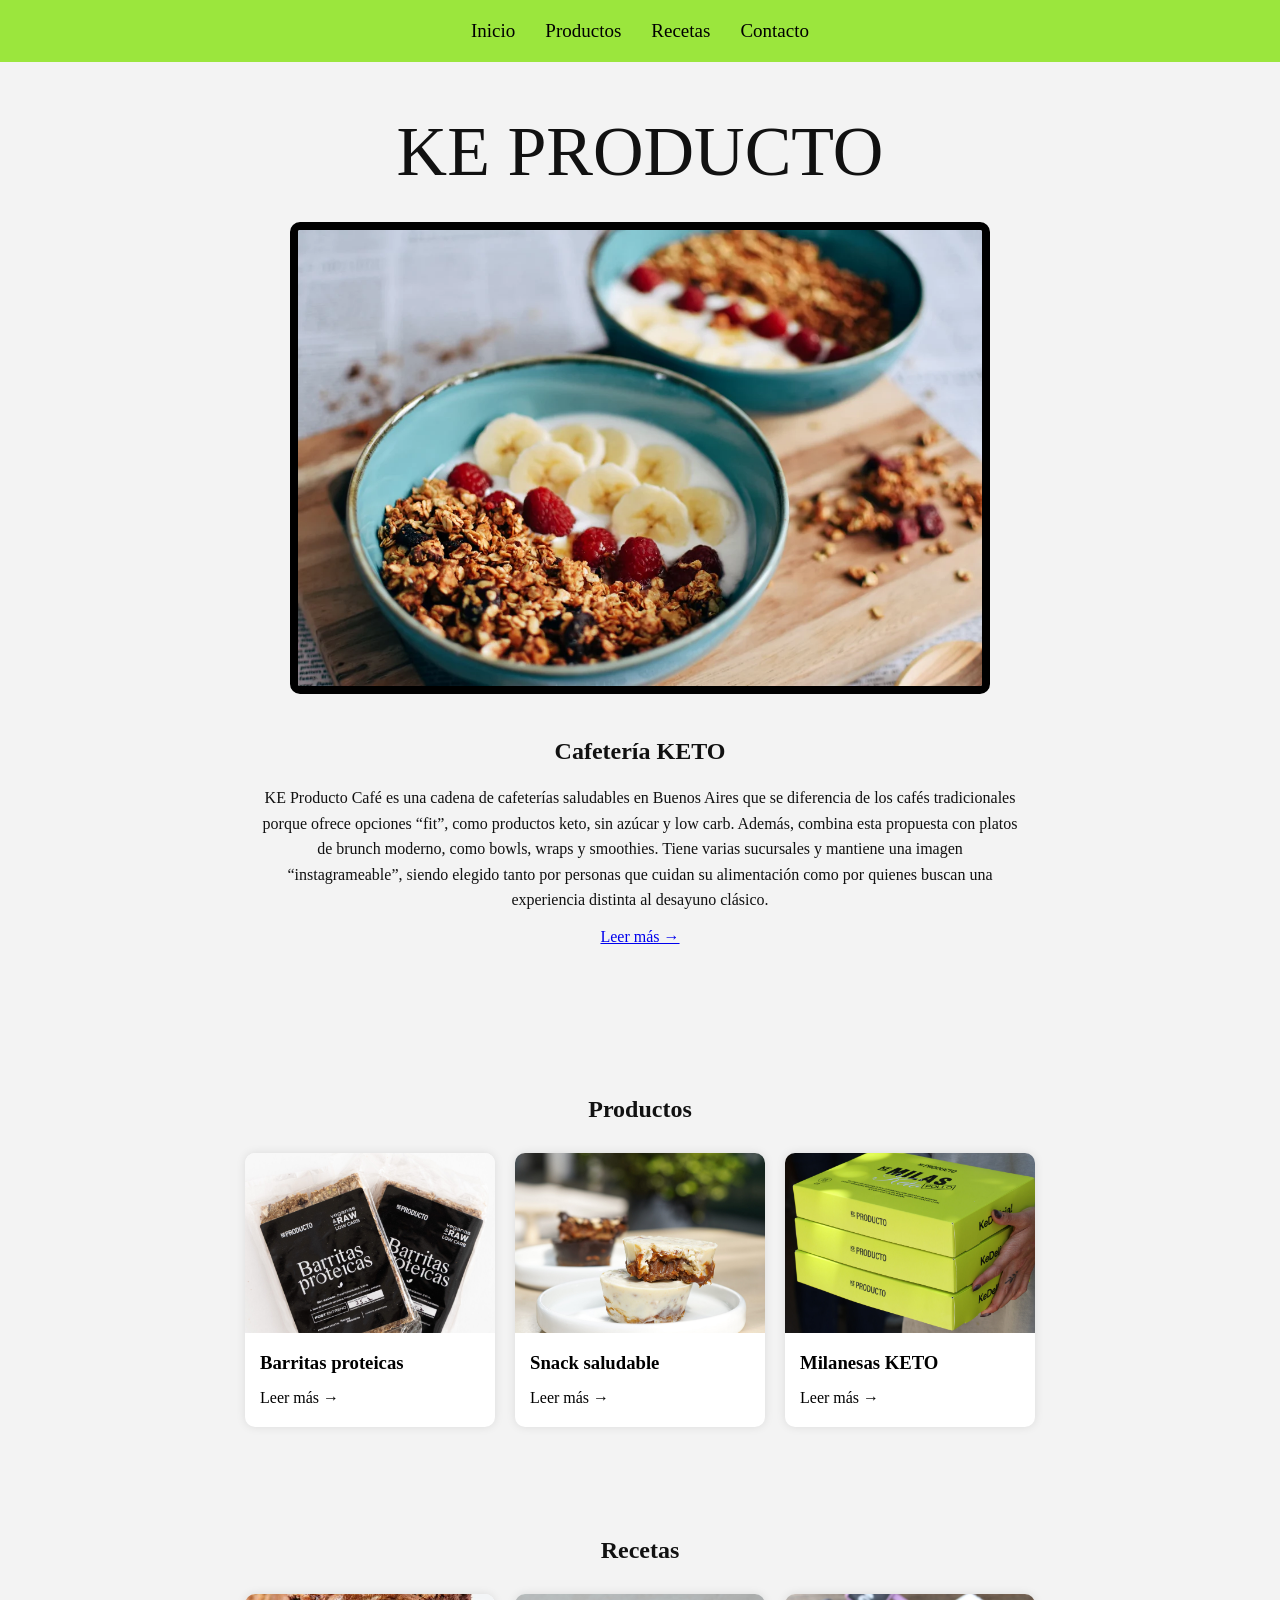
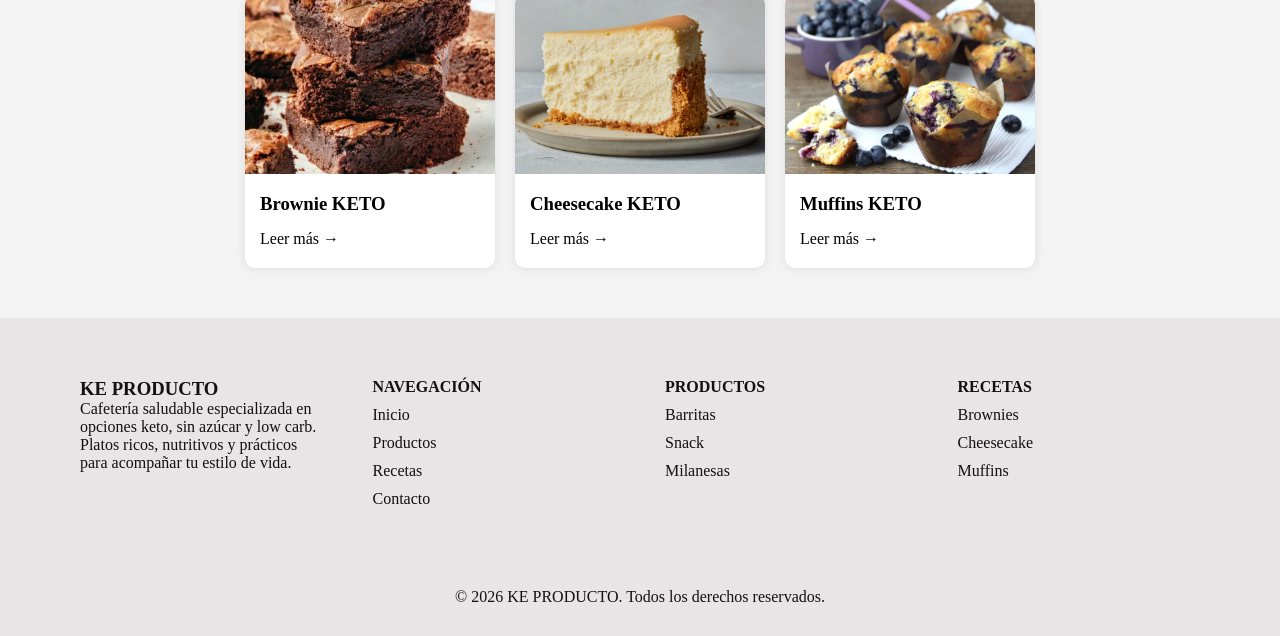
<file: index.html>
<!DOCTYPE html>
<html lang="es">
<head>
<meta charset="UTF-8">
<meta name="viewport" content="width=device-width, initial-scale=1.0">
<title>KE PRODUCTO</title>

<link rel="stylesheet" href="css/styles.css">
</head>
<body>

<header>
    <nav>
        <ul>
            <li><a href="#">Inicio</a></li>
            <li><a href="#productos">Productos</a></li>
            <li><a href="#recetas">Recetas</a></li>
<a href="contacto.html">Contacto</a>    </nav>
</header>

<section class="hero">

    <h1>KE PRODUCTO</h1>

    <div class="hero-img">
        <img src="img/keprod.webp" alt="">
    </div>

    <div class="historia">

        <h2>Cafetería KETO</h2>

        <p>
            KE Producto Café es una cadena de cafeterías saludables en Buenos Aires
            que se diferencia de los cafés tradicionales porque ofrece opciones
            “fit”, como productos keto, sin azúcar y low carb. Además, combina esta propuesta con platos de brunch moderno, como bowls, wraps y smoothies. Tiene varias sucursales y mantiene una imagen “instagrameable”, siendo elegido tanto por personas que cuidan su alimentación como por quienes buscan una experiencia distinta al desayuno clásico. 
        </p>

<a href="productos/historia.html">Leer más →</a>
    </div>

</section>

<section id="productos">

<h2 class="titulo-seccion">Productos</h2>

<div class="cards">

<a href="productos/barritas.html" class="card">

<img src="img/barritas.jpg">

<h3>Barritas proteicas</h3>

<p>Leer más →</p>

</a>

<a href="productos/snack.html" class="card">

<img src="img/snack.jpeg">

<h3>Snack saludable</h3>

<p>Leer más →</p>

</a>

<a href="productos/milanesas.html" class="card">

<img src="img/milanesas.jpg">

<h3>Milanesas KETO</h3>

<p>Leer más →</p>

</a>

</div>

</section>

<section id="recetas">

<h2 class="titulo-seccion">Recetas</h2>

<div class="cards">

<a href="productos/brownie.html" class="card">

<img src="img/brownies.webp">

<h3>Brownie KETO</h3>

<p>Leer más →</p>

</a>

<a href="productos/cheesecake.html" class="card">

<img src="img/cheesecake.jpg">

<h3>Cheesecake KETO</h3>

<p>Leer más →</p>

</a>

<a href="productos/muffins.html" class="card">

<img src="img/muffins.png">

<h3>Muffins KETO</h3>

<p>Leer más →</p>

</a>

</div>

</section>

<footer id="contacto">

<div class="footer-grid">

<div>

<h3>KE PRODUCTO</h3>

<p>
Cafetería saludable especializada en opciones keto,
sin azúcar y low carb. Platos ricos, nutritivos y prácticos para acompañar tu estilo de vida. 
</p>

</div>

<div>

<h4>NAVEGACIÓN</h4>

<ul>
<li>Inicio</li>
<li>Productos</li>
<li>Recetas</li>
<li>Contacto</li>
</ul>

</div>

<div>

<h4>PRODUCTOS</h4>

<ul>
<li>Barritas</li>
<li>Snack</li>
<li>Milanesas</li>
</ul>

</div>

<div>

<h4>RECETAS</h4>

<ul>
<li>Brownies</li>
<li>Cheesecake</li>
<li>Muffins</li>
</ul>

</div>

</div>

<p class="copyright">
© 2026 KE PRODUCTO. Todos los derechos reservados.
</p>

</footer>

</body>
</html>
</file>
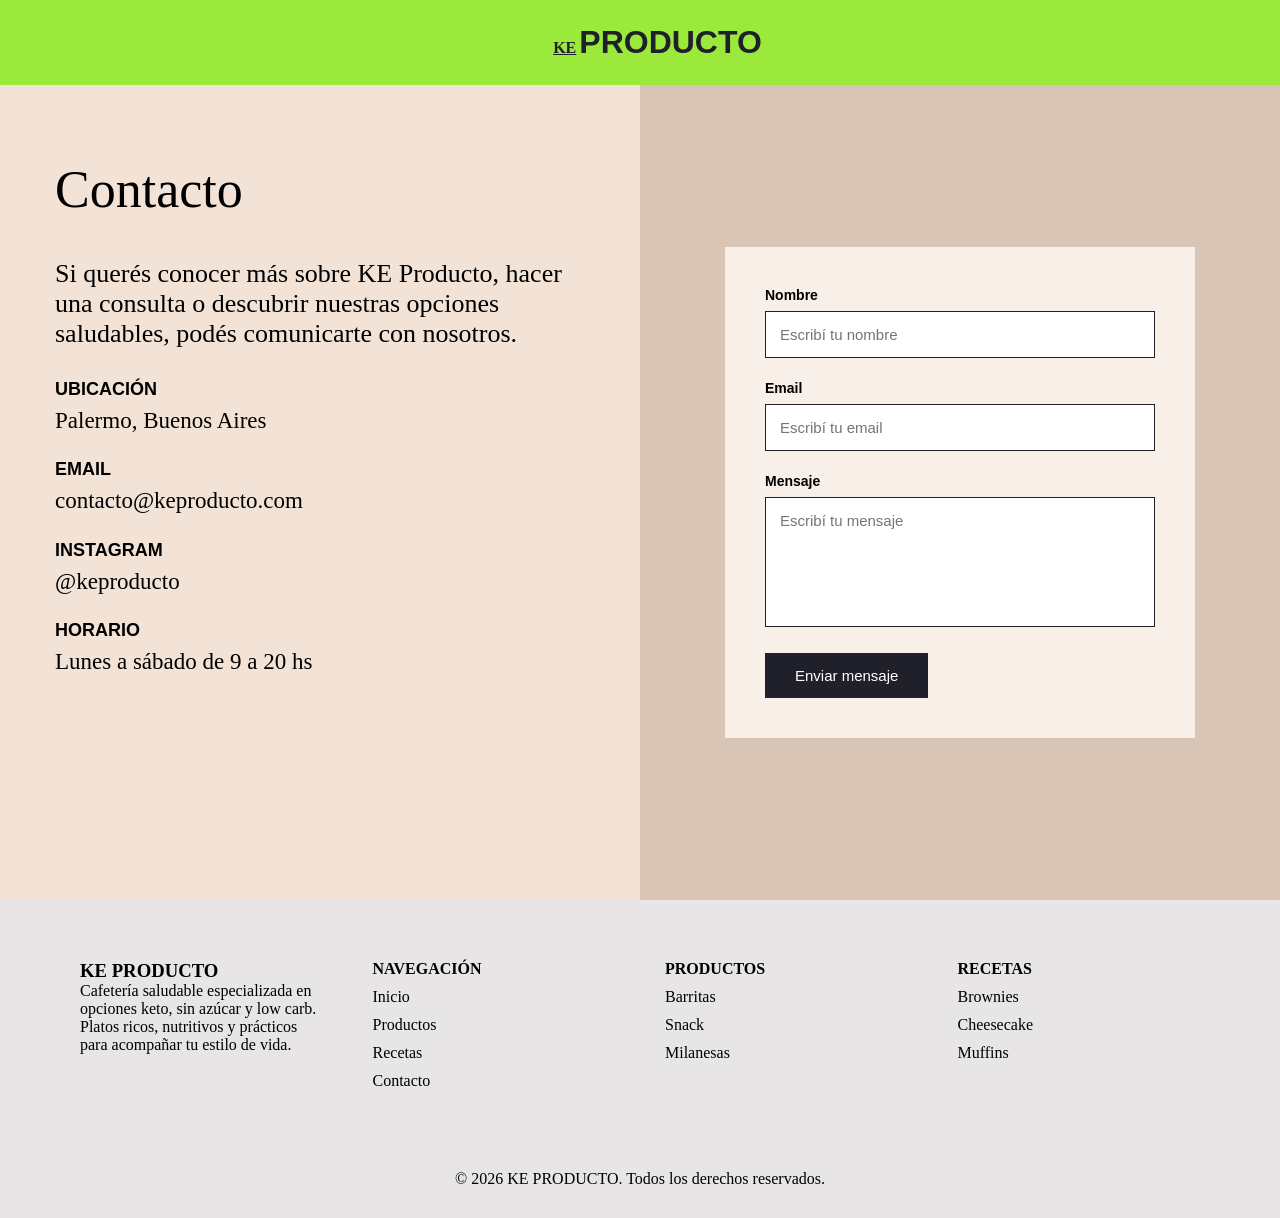
<file: contacto.html>
<!DOCTYPE html>
<html lang="es">
<head><link rel="stylesheet" href="css/styles.css">
  <meta charset="UTF-8">
  <meta name="viewport" content="width=device-width, initial-scale=1.0">
  <title>Contacto - KE Producto</title>

  
  <style>
    * {
      margin: 0;
      padding: 0;
      box-sizing: border-box;
    }

    body {
      font-family: Georgia, serif;
      background-color: #f2e3d6;
      color: black;
    }

    header {
      height: 85px;
      background-color: #9bea3b;
      display: flex;
      align-items: center;
      padding-left: 55px;
    }

    .logo {
      font-family: Arial, sans-serif;
      font-weight: bold;
      font-size: 32px;
      color: #20202a;
      text-decoration: none;
    }

    .logo span {
      font-size: 16px;
      text-decoration: underline;
      margin-right: 3px;
    }

    .contacto {
      display: flex;
      min-height: calc(100vh - 85px);
    }

    .texto {
      width: 50%;
      padding: 75px 55px;
      background-color: #f2e3d6;
    }

    .texto h1 {
      font-size: 52px;
      font-weight: normal;
      margin-bottom: 40px;
    }

    .texto p {
      font-size: 26px;
      line-height: 1.15;
      margin-bottom: 30px;
    }

    .datos h3 {
      font-family: Arial, sans-serif;
      font-size: 18px;
      text-transform: uppercase;
      margin-top: 25px;
      margin-bottom: 8px;
    }

    .datos p {
      font-size: 23px;
      margin-bottom: 10px;
    }

    .formulario {
      width: 50%;
      background-color: #d8c5b5;
      display: flex;
      align-items: center;
      justify-content: center;
      padding: 75px 55px;
    }

    form {
      width: 100%;
      max-width: 470px;
      background-color: #f7efe8;
      padding: 40px;
    }

    label {
      font-family: Arial, sans-serif;
      font-size: 14px;
      font-weight: bold;
      display: block;
      margin-bottom: 8px;
    }

    input,
    textarea {
      width: 100%;
      padding: 14px;
      margin-bottom: 22px;
      border: 1px solid #20202a;
      background-color: white;
      font-family: Arial, sans-serif;
      font-size: 15px;
    }

    textarea {
      height: 130px;
      resize: none;
    }

    button {
      background-color: #20202a;
      color: white;
      border: none;
      padding: 14px 30px;
      font-family: Arial, sans-serif;
      font-size: 15px;
      cursor: pointer;
    }

    button:hover {
      background-color: #9bea3b;
      color: #20202a;
    }

    @media (max-width: 768px) {
      header {
        padding-left: 25px;
      }

      .contacto {
        flex-direction: column;
      }

      .texto,
      .formulario {
        width: 100%;
        padding: 45px 25px;
      }

      .texto h1 {
        font-size: 42px;
      }

      .texto p {
        font-size: 22px;
      }
    }
  </style>
</head>

<body>

  <header>
    <a href="index.html" class="logo">
      <span>KE</span>PRODUCTO
    </a>
  </header>

  <main class="contacto">

    <section class="texto">
      <h1>Contacto</h1>

      <p>
        Si querés conocer más sobre KE Producto, hacer una consulta o descubrir
        nuestras opciones saludables, podés comunicarte con nosotros.
      </p>

      <div class="datos">
        <h3>Ubicación</h3>
        <p>Palermo, Buenos Aires</p>

        <h3>Email</h3>
        <p>contacto@keproducto.com</p>

        <h3>Instagram</h3>
        <p>@keproducto</p>

        <h3>Horario</h3>
        <p>Lunes a sábado de 9 a 20 hs</p>
      </div>
    </section>

    <section class="formulario">
      <form>
        <label for="nombre">Nombre</label>
        <input type="text" id="nombre" placeholder="Escribí tu nombre">

        <label for="email">Email</label>
        <input type="email" id="email" placeholder="Escribí tu email">

        <label for="mensaje">Mensaje</label>
        <textarea id="mensaje" placeholder="Escribí tu mensaje"></textarea>

        <button type="submit">Enviar mensaje</button>
      </form>
    </section>

  </main>

 <footer id="contacto">

<div class="footer-grid">
<div>

<h3>KE PRODUCTO</h3>

<p>
Cafetería saludable especializada en opciones keto,
sin azúcar y low carb. Platos ricos, nutritivos y prácticos para acompañar tu estilo de vida. 
</p>

</div>

<div>

<h4>NAVEGACIÓN</h4>

<ul>
<li>Inicio</li>
<li>Productos</li>
<li>Recetas</li>
<li>Contacto</li>
</ul>

</div>

<div>

<h4>PRODUCTOS</h4>

<ul>
<li>Barritas</li>
<li>Snack</li>
<li>Milanesas</li>
</ul>

</div>

<div>

<h4>RECETAS</h4>

<ul>
<li>Brownies</li>
<li>Cheesecake</li>
<li>Muffins</li>
</ul>

</div>

</div>

<p class="copyright">
© 2026 KE PRODUCTO. Todos los derechos reservados.
</p>

</footer>

</body>
</html>
</file>
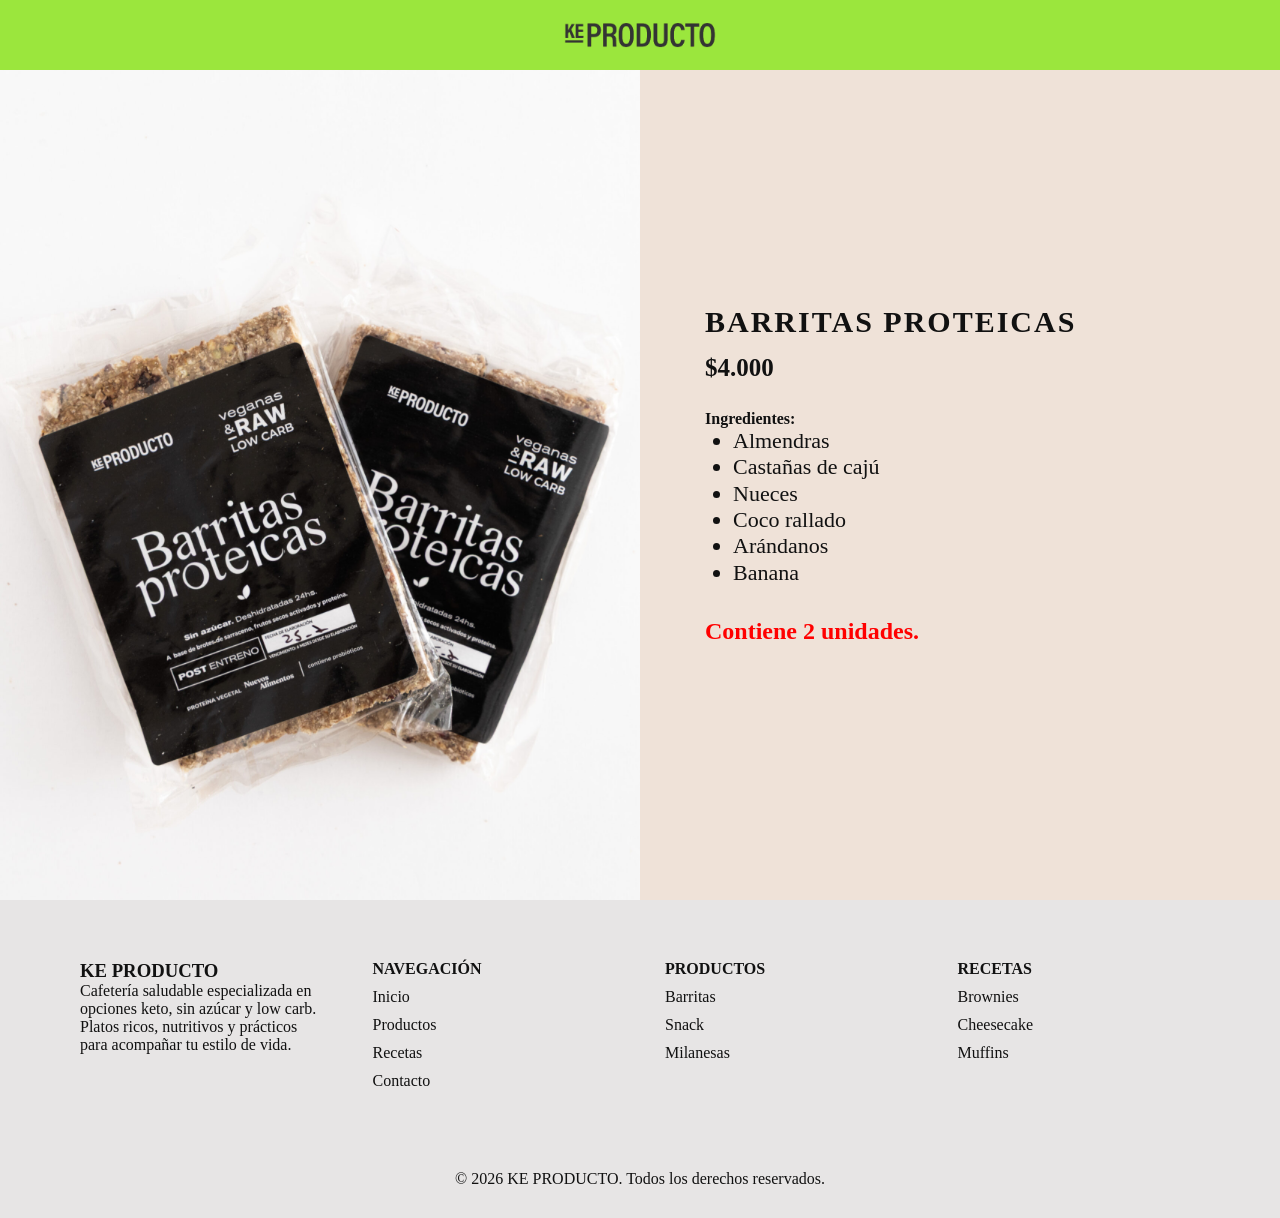
<file: productos/barritas.html>
<!DOCTYPE html>
<html lang="es">
<head>
<meta charset="UTF-8">
<title>Barritas Proteicas</title>

<link rel="stylesheet" href="../css/styles.css">
</head>
<body>

  <header>
    <a href="../index.html">
      <img src="../img/logo.png" alt="KE PRODUCTO" class="logo-producto">
    </a>
  </header>
  

<section class="detalle">

<div class="detalle-img">

<img src="../img/barritas.jpg">

</div>

<div class="detalle-info">

<h1>BARRITAS PROTEICAS</h1>

<h3>$4.000</h3>

<h4>Ingredientes:</h4>

<ul>
<li>Almendras</li>
<li>Castañas de cajú</li>
<li>Nueces</li>
<li>Coco rallado</li>
<li>Arándanos</li>
<li>Banana</li>
</ul>

<p class="rojo">
Contiene 2 unidades.
</p>

</div>

</section>

<footer id="contacto">

<div class="footer-grid">

<div>

<h3>KE PRODUCTO</h3>

<p>
Cafetería saludable especializada en opciones keto,
sin azúcar y low carb. Platos ricos, nutritivos y prácticos para acompañar tu estilo de vida. 
</p>

</div>

<div>

<h4>NAVEGACIÓN</h4>

<ul>
<li>Inicio</li>
<li>Productos</li>
<li>Recetas</li>
<li>Contacto</li>
</ul>

</div>

<div>

<h4>PRODUCTOS</h4>

<ul>
<li>Barritas</li>
<li>Snack</li>
<li>Milanesas</li>
</ul>

</div>

<div>

<h4>RECETAS</h4>

<ul>
<li>Brownies</li>
<li>Cheesecake</li>
<li>Muffins</li>
</ul>

</div>

</div>

<p class="copyright">
© 2026 KE PRODUCTO. Todos los derechos reservados.
</p>

</footer>

</body>
</html>
</file>
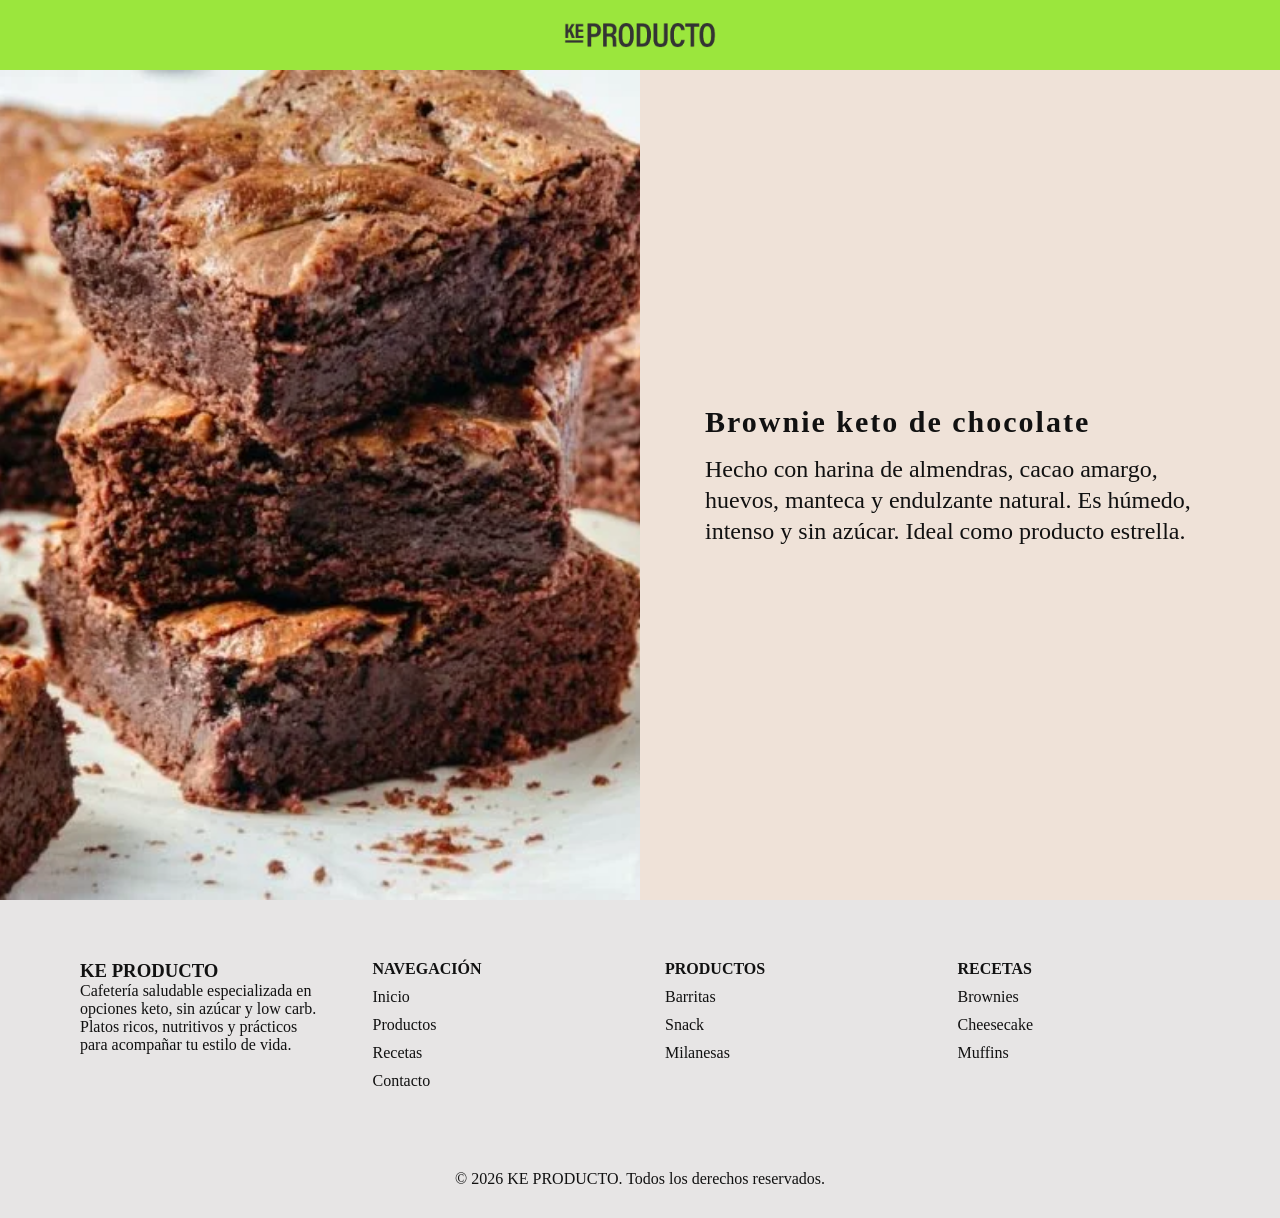
<file: productos/brownie.html>
<!DOCTYPE html>
<html lang="es">
<head>
  <meta charset="UTF-8">
  <meta name="viewport" content="width=device-width, initial-scale=1.0">
  <title>Brownie KETO</title>

  <link rel="stylesheet" href="../css/styles.css">
</head>

<body>

<header>
    <a href="../index.html">
      <img src="../img/logo.png" alt="KE PRODUCTO" class="logo-producto">
    </a>
  </header>

  <section class="detalle-producto">

    <div class="detalle-img">
      <img src="../img/brownies.webp" alt="Brownie KETO">
    </div>

    <div class="detalle-texto">
      <h1>Brownie keto de chocolate</h1>

      <p>
        Hecho con harina de almendras, cacao amargo, huevos, manteca y endulzante natural.
        Es húmedo, intenso y sin azúcar. Ideal como producto estrella.
      </p>
    </div>

  </section>
<footer id="contacto">

<div class="footer-grid">

<div>

<h3>KE PRODUCTO</h3>

<p>
Cafetería saludable especializada en opciones keto,
sin azúcar y low carb. Platos ricos, nutritivos y prácticos para acompañar tu estilo de vida. 
</p>

</div>

<div>

<h4>NAVEGACIÓN</h4>

<ul>
<li>Inicio</li>
<li>Productos</li>
<li>Recetas</li>
<li>Contacto</li>
</ul>

</div>

<div>

<h4>PRODUCTOS</h4>

<ul>
<li>Barritas</li>
<li>Snack</li>
<li>Milanesas</li>
</ul>

</div>

<div>

<h4>RECETAS</h4>

<ul>
<li>Brownies</li>
<li>Cheesecake</li>
<li>Muffins</li>
</ul>

</div>

</div>

<p class="copyright">
© 2026 KE PRODUCTO. Todos los derechos reservados.
</p>

</footer>
  
</body>
</html>
</file>
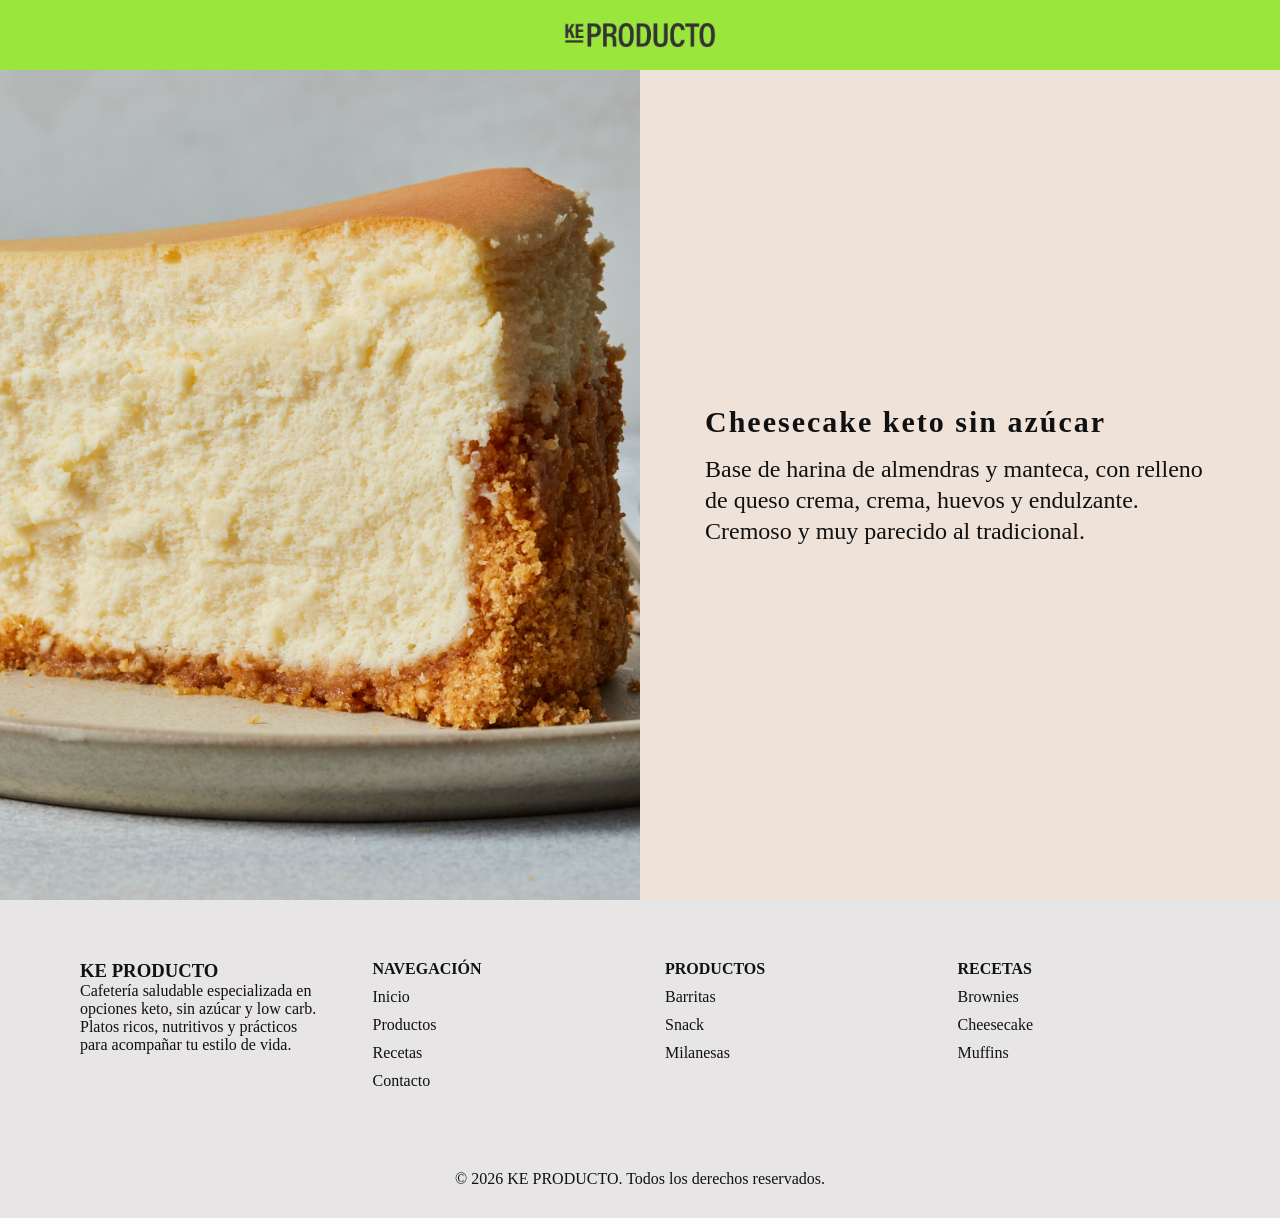
<file: productos/cheesecake.html>
<!DOCTYPE html>
<html lang="es">
<head>
  <meta charset="UTF-8">
  <meta name="viewport" content="width=device-width, initial-scale=1.0">
  <title>Cheesecake KETO</title>

  <link rel="stylesheet" href="../css/styles.css">
</head>

<body>
    
<header>
    <a href="../index.html">
      <img src="../img/logo.png" alt="KE PRODUCTO" class="logo-producto">
    </a>
  </header>

  <section class="detalle-producto cheesecake-producto">

    <div class="detalle-img">
      <img src="../img/cheesecake.jpg" alt="Cheesecake KETO">
    </div>

    <div class="detalle-texto cheesecake-texto">
      <h1>Cheesecake keto sin azúcar</h1>

      <p>
        Base de harina de almendras y manteca, con relleno de queso crema,
        crema, huevos y endulzante. Cremoso y muy parecido al tradicional.
      </p>
    </div>

  </section>

  <footer id="contacto">

<div class="footer-grid">

<div>

<h3>KE PRODUCTO</h3>

<p>
Cafetería saludable especializada en opciones keto,
sin azúcar y low carb. Platos ricos, nutritivos y prácticos para acompañar tu estilo de vida. 
</p>

</div>

<div>

<h4>NAVEGACIÓN</h4>

<ul>
<li>Inicio</li>
<li>Productos</li>
<li>Recetas</li>
<li>Contacto</li>
</ul>

</div>

<div>

<h4>PRODUCTOS</h4>

<ul>
<li>Barritas</li>
<li>Snack</li>
<li>Milanesas</li>
</ul>

</div>

<div>

<h4>RECETAS</h4>

<ul>
<li>Brownies</li>
<li>Cheesecake</li>
<li>Muffins</li>
</ul>

</div>

</div>

<p class="copyright">
© 2026 KE PRODUCTO. Todos los derechos reservados.
</p>

</footer>

</body>
</html>
</file>
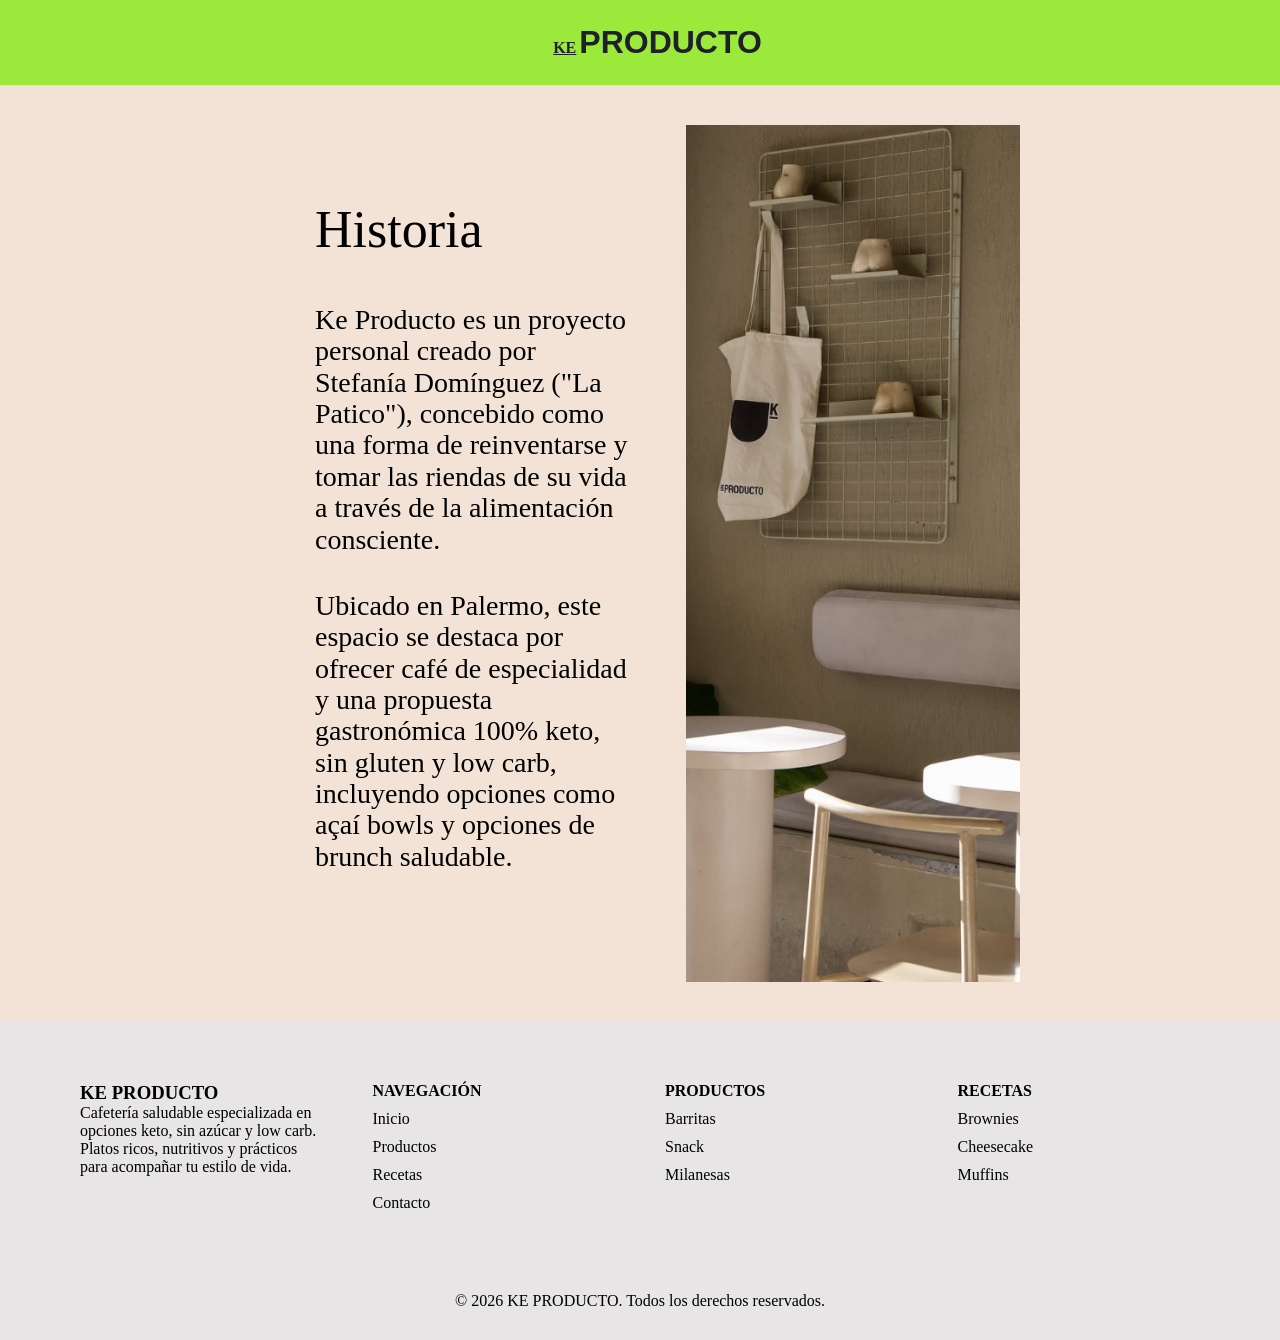
<file: productos/historia.html>
<!DOCTYPE html>
<html lang="es">
<head>
  <meta charset="UTF-8">
  <meta name="viewport" content="width=device-width, initial-scale=1.0">
  <title>Historia - KE Producto</title>

   <link rel="stylesheet" href="../css/styles.css">
</head>

  <style>
    * {
      margin: 0;
      padding: 0;
      box-sizing: border-box;
    }

    body {
      font-family: Georgia, serif;
      background-color: #f2e3d6;
      color: #000;
    }

    header {
      height: 85px;
      background-color: #9bea3b;
      display: flex;
      align-items: center;
      padding-left: 55px;
    }

    .logo {
      font-family: Arial, sans-serif;
      font-weight: bold;
      font-size: 32px;
      color: #20202a;
      text-decoration: none;
    }

    .logo span {
      font-size: 16px;
      text-decoration: underline;
      margin-right: 3px;
    }

    .historia {
      display: flex;
      min-height: calc(100vh - 85px);
    }

    .texto {
      width: 56%;
      padding: 75px 55px;
      background-color: #f2e3d6;
    }

    .texto h1 {
      font-size: 52px;
      margin-bottom: 45px;
      font-weight: normal;
    }

    .texto p {
      font-size: 28px;
      line-height: 1.12;
      margin-bottom: 35px;
    }

    .imagen {
      width: 44%;
    }

    .imagen img {
      width: 100%;
      height: 100%;
      object-fit: cover;
      display: block;
    }

    @media (max-width: 768px) {
      header {
        padding-left: 25px;
      }

      .historia {
        flex-direction: column;
      }

      .texto,
      .imagen {
        width: 100%;
      }

      .texto {
        padding: 45px 25px;
      }

      .texto h1 {
        font-size: 42px;
      }

      .texto p {
        font-size: 22px;
      }

      .imagen img {
        height: 400px;
      }
    }
  </style>
</head>

<body>

  <header>
    <a href="../index.html" class="logo">
      <span>KE</span>PRODUCTO
    </a>
  </header>

  <main class="historia">

    <section class="texto">
      <h1>Historia</h1>

      <p>
        Ke Producto es un proyecto personal creado por Stefanía Domínguez
        ("La Patico"), concebido como una forma de reinventarse y tomar las
        riendas de su vida a través de la alimentación consciente.
      </p>

      <p>
        Ubicado en Palermo, este espacio se destaca por ofrecer café de
        especialidad y una propuesta gastronómica 100% keto, sin gluten y
        low carb, incluyendo opciones como açaí bowls y opciones de brunch
        saludable.
      </p>
    </section>

    <section class="imagen">
      <img src="../img/historia.png" alt="Interior de KE Producto">
    </section>

  </main>

  <footer id="contacto">

<div class="footer-grid">

<div>

<h3>KE PRODUCTO</h3>

<p>
Cafetería saludable especializada en opciones keto,
sin azúcar y low carb. Platos ricos, nutritivos y prácticos para acompañar tu estilo de vida. 
</p>

</div>

<div>

<h4>NAVEGACIÓN</h4>

<ul>
<li>Inicio</li>
<li>Productos</li>
<li>Recetas</li>
<li>Contacto</li>
</ul>

</div>

<div>

<h4>PRODUCTOS</h4>

<ul>
<li>Barritas</li>
<li>Snack</li>
<li>Milanesas</li>
</ul>

</div>

<div>

<h4>RECETAS</h4>

<ul>
<li>Brownies</li>
<li>Cheesecake</li>
<li>Muffins</li>
</ul>

</div>

</div>

<p class="copyright">
© 2026 KE PRODUCTO. Todos los derechos reservados.
</p>

</footer>

</body>
</html>
</file>
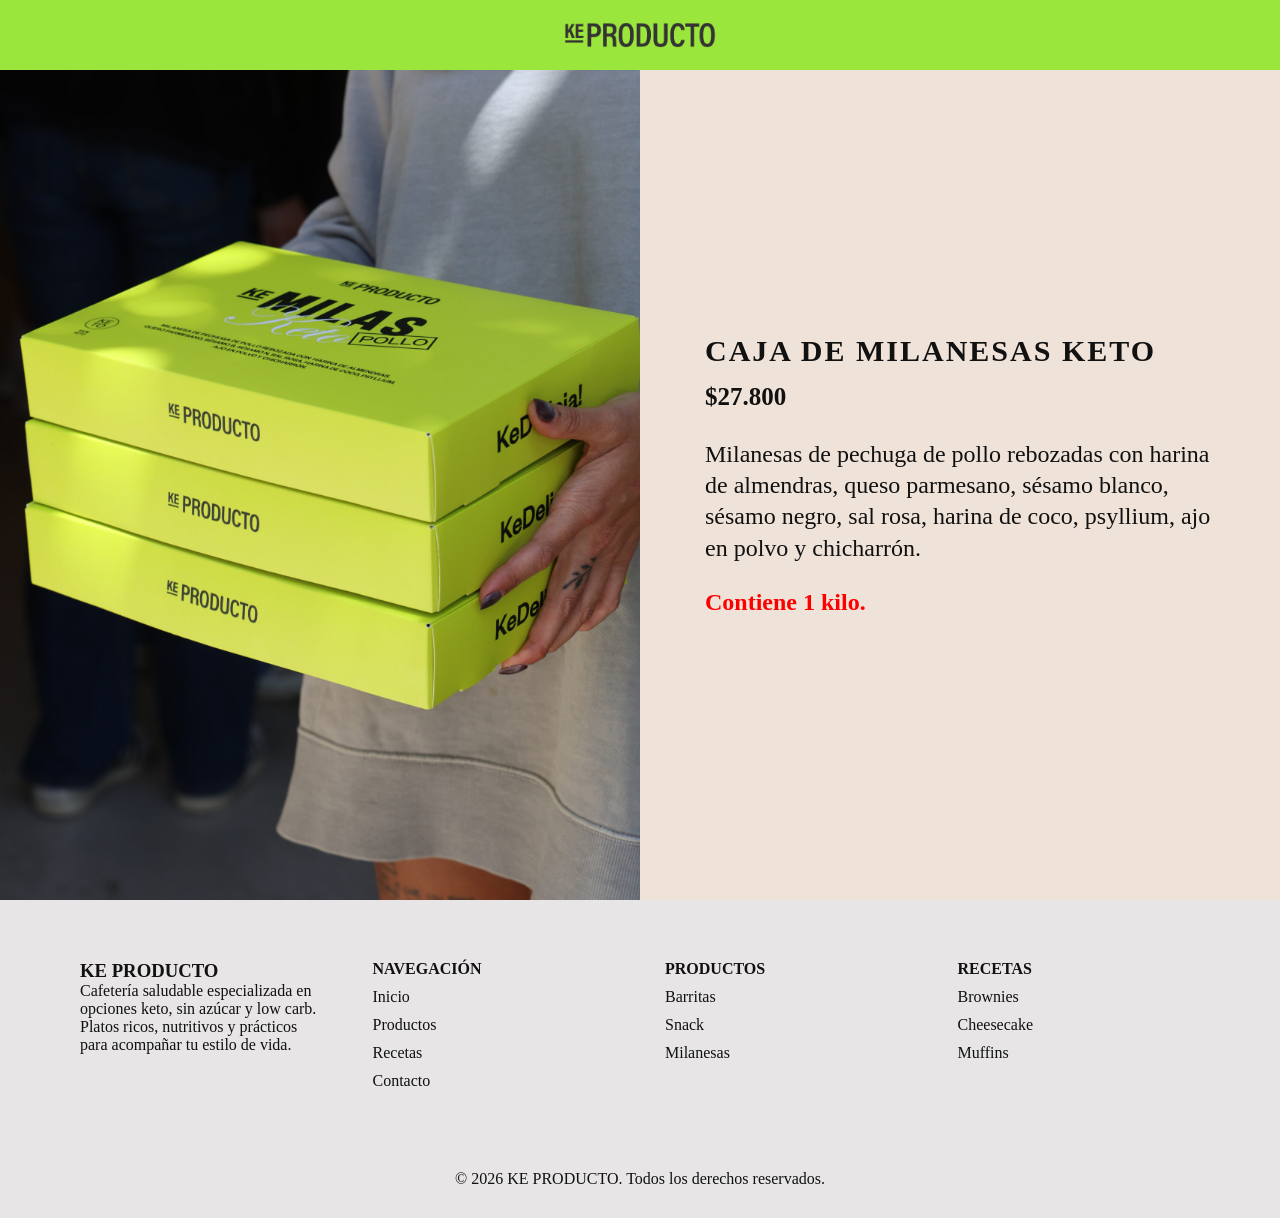
<file: productos/milanesas.html>
<!DOCTYPE html>
<html lang="es">
<head>
  <meta charset="UTF-8">
  <meta name="viewport" content="width=device-width, initial-scale=1.0">
  <title>Milanesas KETO</title>

  <link rel="stylesheet" href="../css/styles.css">
</head>

<body>

 <header>
    <a href="../index.html">
      <img src="../img/logo.png" alt="KE PRODUCTO" class="logo-producto">
    </a>
  </header>

  <section class="detalle-producto">

    <div class="detalle-img">
      <img src="../img/milanesas.jpg" alt="Milanesas KETO">
    </div>

    <div class="detalle-texto">
      <h1>CAJA DE MILANESAS KETO</h1>
      <h2>$27.800</h2>

      <p>
        Milanesas de pechuga de pollo rebozadas con harina de almendras,
        queso parmesano, sésamo blanco, sésamo negro, sal rosa,
        harina de coco, psyllium, ajo en polvo y chicharrón.
      </p>

      <p class="contiene">Contiene 1 kilo.</p>
    </div>

  </section>

  <footer id="contacto">

<div class="footer-grid">

<div>

<h3>KE PRODUCTO</h3>

<p>
Cafetería saludable especializada en opciones keto,
sin azúcar y low carb. Platos ricos, nutritivos y prácticos para acompañar tu estilo de vida. 
</p>

</div>

<div>

<h4>NAVEGACIÓN</h4>

<ul>
<li>Inicio</li>
<li>Productos</li>
<li>Recetas</li>
<li>Contacto</li>
</ul>

</div>

<div>

<h4>PRODUCTOS</h4>

<ul>
<li>Barritas</li>
<li>Snack</li>
<li>Milanesas</li>
</ul>

</div>

<div>

<h4>RECETAS</h4>

<ul>
<li>Brownies</li>
<li>Cheesecake</li>
<li>Muffins</li>
</ul>

</div>

</div>

<p class="copyright">
© 2026 KE PRODUCTO. Todos los derechos reservados.
</p>

</footer>

</body>
</html>
</file>
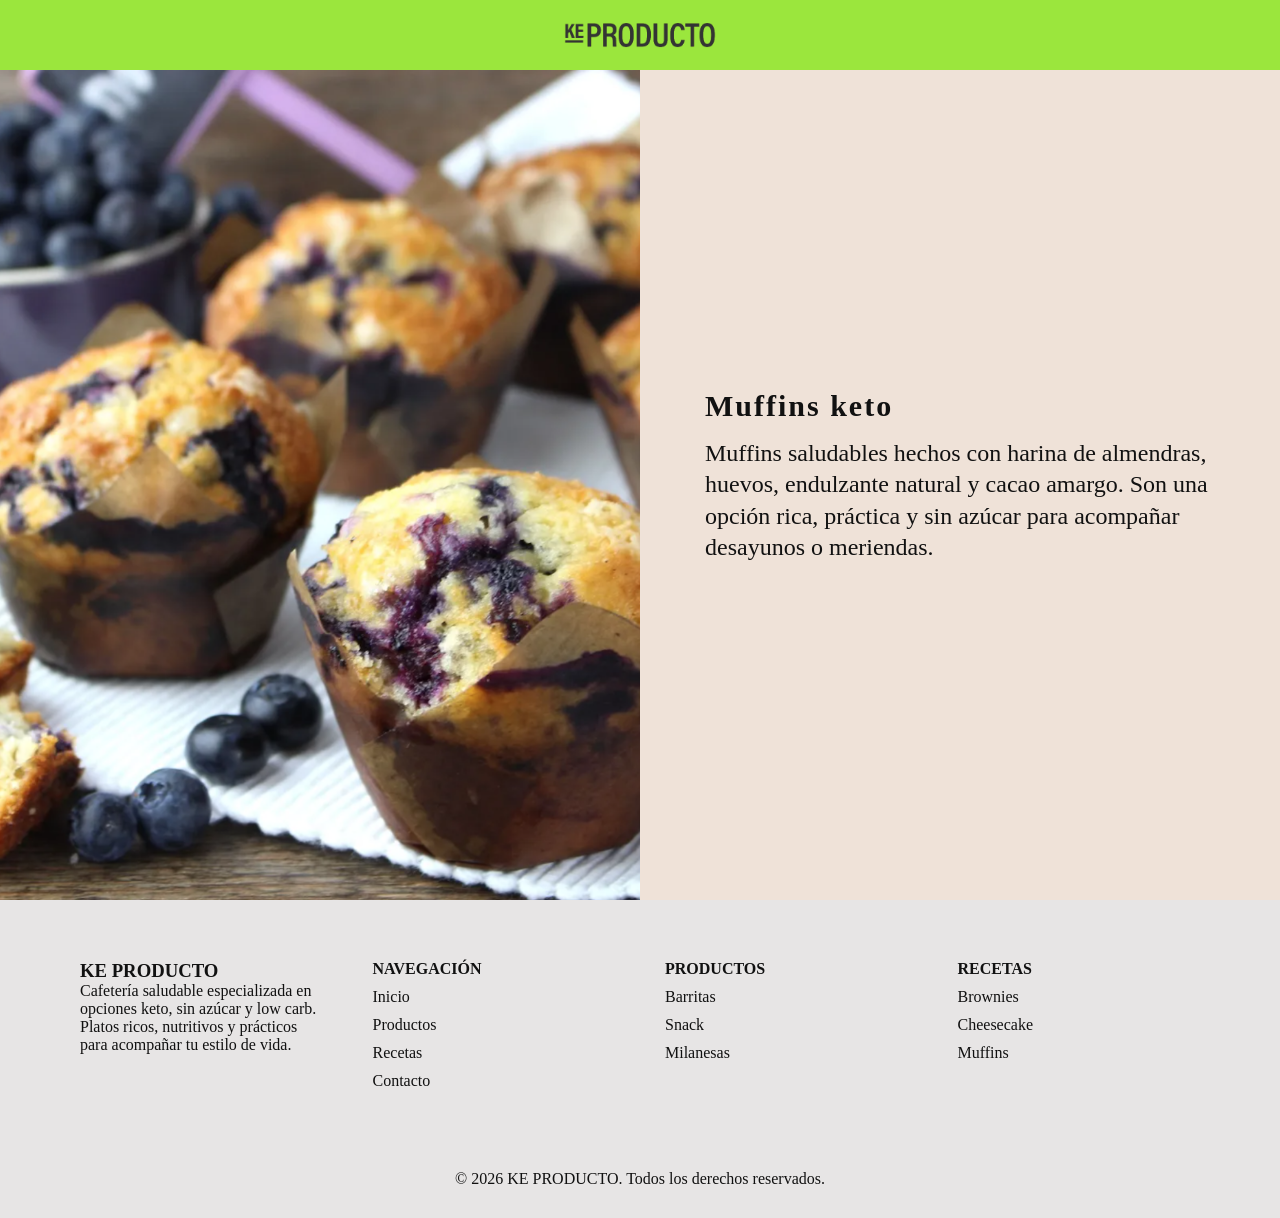
<file: productos/muffins.html>
<!DOCTYPE html>
<html lang="es">
<head>
  <meta charset="UTF-8">
  <meta name="viewport" content="width=device-width, initial-scale=1.0">
  <title>Muffins KETO</title>

  <link rel="stylesheet" href="../css/styles.css">
</head>

<body>

 <header>
    <a href="../index.html">
      <img src="../img/logo.png" alt="KE PRODUCTO" class="logo-producto">
    </a>
  </header>

  <section class="detalle-producto muffins-producto">

    <div class="detalle-img">
      <img src="../img/muffins.png" alt="Muffins KETO">
    </div>

    <div class="detalle-texto muffins-texto">
      <h1>Muffins keto</h1>

      <p>
        Muffins saludables hechos con harina de almendras, huevos,
        endulzante natural y cacao amargo. Son una opción rica,
        práctica y sin azúcar para acompañar desayunos o meriendas.
      </p>
    </div>

  </section>

<footer id="contacto">

<div class="footer-grid">

<div>

<h3>KE PRODUCTO</h3>

<p>
Cafetería saludable especializada en opciones keto,
sin azúcar y low carb. Platos ricos, nutritivos y prácticos para acompañar tu estilo de vida. 
</p>

</div>

<div>

<h4>NAVEGACIÓN</h4>

<ul>
<li>Inicio</li>
<li>Productos</li>
<li>Recetas</li>
<li>Contacto</li>
</ul>

</div>

<div>

<h4>PRODUCTOS</h4>

<ul>
<li>Barritas</li>
<li>Snack</li>
<li>Milanesas</li>
</ul>

</div>

<div>

<h4>RECETAS</h4>

<ul>
<li>Brownies</li>
<li>Cheesecake</li>
<li>Muffins</li>
</ul>

</div>

</div>

<p class="copyright">
© 2026 KE PRODUCTO. Todos los derechos reservados.
</p>

</footer>

</body>
</html>
</file>
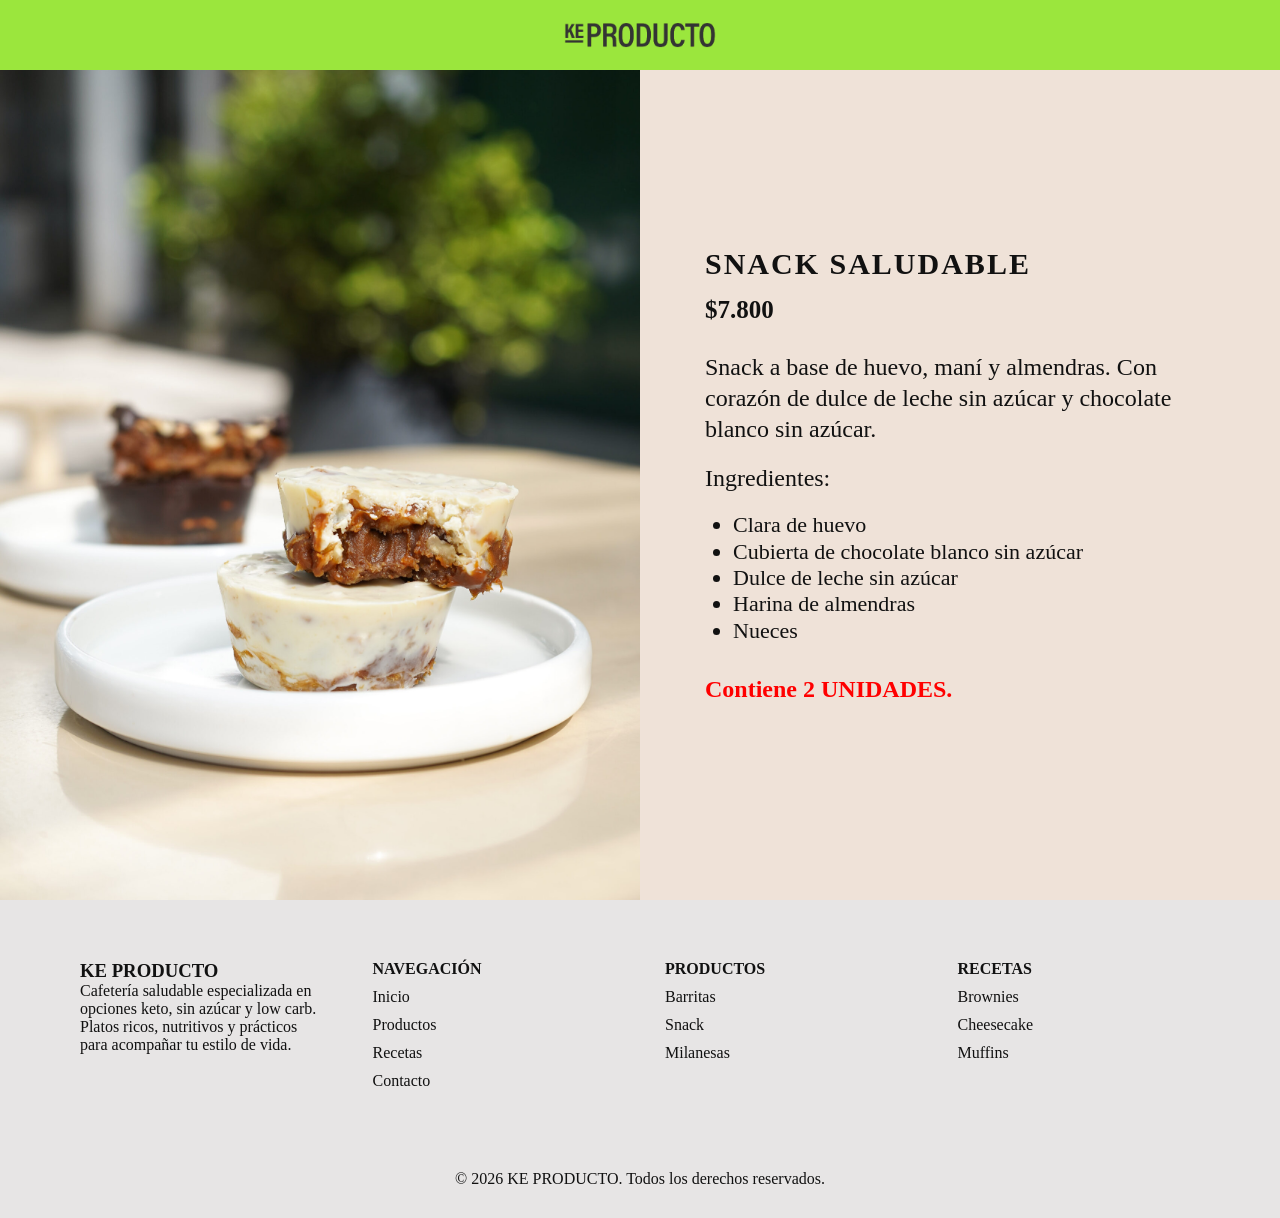
<file: productos/snack.html>
<!DOCTYPE html>
<html lang="es">
<head>
  <meta charset="UTF-8">
  <meta name="viewport" content="width=device-width, initial-scale=1.0">
  <title>Snack Saludable</title>

  <link rel="stylesheet" href="../css/styles.css">
</head>

<body>

 <header>
    <a href="../index.html">
      <img src="../img/logo.png" alt="KE PRODUCTO" class="logo-producto">
    </a>
  </header>

  <section class="detalle-producto snack-producto">

    <div class="detalle-img">
      <img src="../img/snack.jpeg" alt="Snack saludable">
    </div>

    <div class="detalle-texto snack-texto">
      <h1>SNACK SALUDABLE</h1>
      <h2>$7.800</h2>

      <p>
        Snack a base de huevo, maní y almendras. Con corazón de dulce de leche
        sin azúcar y chocolate blanco sin azúcar.
      </p>

      <p>Ingredientes:</p>

      <ul>
        <li>Clara de huevo</li>
        <li>Cubierta de chocolate blanco sin azúcar</li>
        <li>Dulce de leche sin azúcar</li>
        <li>Harina de almendras</li>
        <li>Nueces</li>
      </ul>

      <p class="contiene">Contiene 2 UNIDADES.</p>
    </div>

  </section>

<footer id="contacto">

<div class="footer-grid">

<div>

<h3>KE PRODUCTO</h3>

<p>
Cafetería saludable especializada en opciones keto,
sin azúcar y low carb. Platos ricos, nutritivos y prácticos para acompañar tu estilo de vida. 
</p>

</div>

<div>

<h4>NAVEGACIÓN</h4>

<ul>
<li>Inicio</li>
<li>Productos</li>
<li>Recetas</li>
<li>Contacto</li>
</ul>

</div>

<div>

<h4>PRODUCTOS</h4>

<ul>
<li>Barritas</li>
<li>Snack</li>
<li>Milanesas</li>
</ul>

</div>

<div>

<h4>RECETAS</h4>

<ul>
<li>Brownies</li>
<li>Cheesecake</li>
<li>Muffins</li>
</ul>

</div>

</div>

<p class="copyright">
© 2026 KE PRODUCTO. Todos los derechos reservados.
</p>

</footer>

</body>
</html>
</file>
<file: css/styles.css>
* {
  margin: 0;
  padding: 0;
  box-sizing: border-box;
  font-family: Georgia, "Times New Roman", serif;
}

body {
  background: #f3f3f3;
  color: #111;
}

/* ============================= */
/* HEADER PÁGINA PRINCIPAL */
/* ============================= */

header {
  background: #9BE63D;
  padding: 20px;
  display: flex;
  justify-content: center;
}

nav ul {
  display: flex;
  gap: 30px;
  list-style: none;
}

nav a {
  text-decoration: none;
  color: black;
  font-size: 19px;
}

/* ============================= */
/* HOME */
/* ============================= */

.hero {
  text-align: center;
  padding: 50px 20px;
}

.hero h1 {
  font-size: 70px;
  margin-bottom: 30px;
  font-weight: normal;
}

.hero-img img {
  width: 700px;
  max-width: 90%;
  border-radius: 10px;
  border: 8px solid black;
}

.historia {
  max-width: 800px;
  margin: 40px auto;
  padding: 0 20px;
}

.historia h2 {
  margin-bottom: 20px;
}

.historia p {
  line-height: 1.6;
  margin-bottom: 15px;
}

.titulo-seccion {
  text-align: center;
  margin: 60px 0 30px;
}

/* ============================= */
/* CARDS */
/* ============================= */

.cards {
  display: flex;
  justify-content: center;
  gap: 20px;
  flex-wrap: wrap;
  padding-bottom: 50px;
}

.card {
  width: 250px;
  background: white;
  border-radius: 10px;
  overflow: hidden;
  box-shadow: 0 0 10px rgba(0, 0, 0, .1);
  text-decoration: none;
  color: black;
}

.card img {
  width: 100%;
  height: 180px;
  object-fit: cover;
}

.card h3 {
  padding: 15px;
}

.card p {
  padding: 0 15px 20px;
}

/* ============================= */
/* FOOTER */
/* ============================= */

footer {
  background: #e9e9e9;
  padding: 50px;
}

.footer-grid {
  display: grid;
  grid-template-columns: repeat(4, 1fr);
  gap: 40px;
}

footer ul {
  list-style: none;
  margin-top: 10px;
}

footer li {
  margin-bottom: 10px;
}

.copyright {
  text-align: center;
  margin-top: 40px;
}

/* ============================= */
/* HEADER DE PRODUCTOS CON LOGO */
/* ============================= */

header:has(.logo-producto) {
  width: 100%;
  height: 70px;
  background-color: #9BE63D;
  display: flex;
  justify-content: center;
  align-items: center;
  padding: 0;
}

header:has(.logo-producto) a {
  text-decoration: none;
  display: flex;
  align-items: center;
  justify-content: center;
}

.logo-producto {
  width: 170px;
  height: auto;
  display: block;
  cursor: pointer;
}

/* ============================= */
/* PRODUCTOS */
/* Sirve para detalle y detalle-producto */
/* ============================= */

.detalle,
.detalle-producto {
  width: 100%;
  height: calc(100vh - 70px);
  margin: 0;
  display: grid;
  grid-template-columns: 1fr 1fr;
  background-color: #EFE2D8;
}

/* Imagen izquierda */

.detalle-img {
  width: 100%;
  height: 100%;
  overflow: hidden;
}

.detalle-img img {
  width: 100%;
  height: 100%;
  object-fit: cover;
  object-position: center;
  display: block;
}

/* Texto derecha */

.detalle-info,
.detalle-texto {
  width: 100%;
  height: 100%;
  background-color: #EFE2D8;
  padding: 70px 65px;
  display: flex;
  flex-direction: column;
  justify-content: center;
}

/* Títulos */

.detalle-info h1,
.detalle-texto h1 {
  font-size: 30px;
  letter-spacing: 2px;
  margin-bottom: 15px;
  color: #111;
  font-weight: bold;
}

.detalle-info h2,
.detalle-info h3,
.detalle-texto h2,
.detalle-texto h3 {
  font-size: 25px;
  margin-bottom: 28px;
  color: #111;
  font-weight: bold;
}

/* Textos */

.detalle-info p,
.detalle-texto p {
  font-size: 24px;
  line-height: 1.3;
  margin-bottom: 18px;
  color: #111;
}

/* Listas */

.detalle-info ul,
.detalle-texto ul {
  margin-left: 28px;
  margin-bottom: 25px;
}

.detalle-info li,
.detalle-texto li {
  font-size: 22px;
  line-height: 1.2;
  color: #111;
}

/* Texto rojo */

.rojo,
.contiene {
  color: red !important;
  font-size: 23px;
  font-weight: bold;
  margin-top: 5px;
}

/* ============================= */
/* ARREGLO ESPECIAL BARRITAS */
/* ============================= */

.barritas-producto .detalle-img img,
.detalle .detalle-img img {
  object-fit: cover;
  object-position: center;
}

.barritas-texto,
.detalle-info {
  padding: 70px 65px;
}

.barritas-texto h1 {
  font-size: 30px;
  letter-spacing: 2px;
  margin-bottom: 15px;
}

.barritas-texto h2,
.barritas-texto h3 {
  font-size: 25px;
  margin-bottom: 28px;
}

.barritas-texto p {
  font-size: 24px;
  margin-bottom: 18px;
}

.barritas-texto li {
  font-size: 22px;
  line-height: 1.2;
}

/* ============================= */
/* RESPONSIVE */
/* ============================= */

@media (max-width: 768px) {
  .hero h1 {
    font-size: 45px;
  }

  .footer-grid {
    grid-template-columns: 1fr;
  }

  header:has(.logo-producto) {
    height: 55px;
  }

  .logo-producto {
    width: 130px;
  }

  .detalle,
  .detalle-producto {
    height: auto;
    grid-template-columns: 1fr;
  }

  .detalle-img img {
    height: 320px;
  }

  .detalle-info,
  .detalle-texto {
    padding: 40px 25px;
  }

  .detalle-info h1,
  .detalle-texto h1 {
    font-size: 22px;
  }

  .detalle-info h2,
  .detalle-info h3,
  .detalle-texto h2,
  .detalle-texto h3 {
    font-size: 19px;
  }

  .detalle-info p,
  .detalle-texto p,
  .detalle-info li,
  .detalle-texto li,
  .contiene,
  .rojo {
    font-size: 17px;
  }
}
.footer-simple {
  background-color: #eeeeee;
  color: #1c1c1c;
  font-family: Georgia, serif;
  padding: 70px 85px 45px;
}

.footer-contenido-simple {
  display: grid;
  grid-template-columns: 1.4fr 1fr 1fr 1fr;
  gap: 80px;
}

.footer-bloque h2 {
  font-size: 34px;
  margin-bottom: 5px;
  font-weight: bold;
}

.footer-bloque h3 {
  font-size: 31px;
  margin-bottom: 18px;
  font-weight: bold;
}

.footer-bloque p,
.footer-bloque a {
  display: block;
  font-size: 28px;
  line-height: 1.05;
  margin-bottom: 18px;
  color: #1c1c1c;
  text-decoration: none;
}

.footer-marca-simple p {
  max-width: 390px;
}

.footer-copy-simple {
  text-align: center;
  font-size: 28px;
  font-weight: bold;
  margin-top: 70px;
}

@media (max-width: 768px) {
  .footer-simple {
    padding: 45px 30px;
  }

  .footer-contenido-simple {
    grid-template-columns: 1fr;
    gap: 35px;
  }

  .footer-bloque h2,
  .footer-bloque h3 {
    font-size: 26px;
  }

  .footer-bloque p,
  .footer-bloque a {
    font-size: 22px;
  }

  .footer-copy-simple {
    font-size: 20px;
    margin-top: 40px;
  }
}
/* ========================= */
/* PÁGINA CONTACTO */
/* ========================= */

.contacto-body {
  margin: 0;
  padding: 0;
  font-family: Georgia, serif;
  background-color: #f2e3d6;
  color: black;
}

.contacto-body * {
  box-sizing: border-box;
}

/* HEADER VERDE */
.contacto-header {
  height: 85px;
  background-color: #9bea3b;
  display: flex;
  align-items: center;
  padding-left: 55px;
}

.contacto-logo {
  font-family: Arial, sans-serif;
  font-weight: bold;
  font-size: 32px;
  color: #20202a;
  text-decoration: none;
}

.contacto-logo span {
  font-size: 16px;
  text-decoration: underline;
  margin-right: 3px;
}

/* CONTENIDO CONTACTO */
.contacto-main {
  display: flex;
  min-height: calc(100vh - 85px);
}

.contacto-texto {
  width: 50%;
  padding: 75px 55px;
  background-color: #f2e3d6;
}

.contacto-texto h1 {
  font-size: 52px;
  font-weight: normal;
  margin-bottom: 40px;
}

.contacto-texto p {
  font-size: 26px;
  line-height: 1.15;
  margin-bottom: 30px;
}

.contacto-datos h3 {
  font-family: Arial, sans-serif;
  font-size: 18px;
  text-transform: uppercase;
  margin-top: 25px;
  margin-bottom: 8px;
}

.contacto-datos p {
  font-size: 23px;
  margin-bottom: 10px;
}

/* FORMULARIO */
.contacto-form {
  width: 50%;
  background-color: #d8c5b5;
  display: flex;
  align-items: center;
  justify-content: center;
  padding: 75px 55px;
}

.contacto-form form {
  width: 100%;
  max-width: 470px;
  background-color: #f7efe8;
  padding: 40px;
}

.contacto-form label {
  font-family: Arial, sans-serif;
  font-size: 14px;
  font-weight: bold;
  display: block;
  margin-bottom: 8px;
}

.contacto-form input,
.contacto-form textarea {
  width: 100%;
  padding: 14px;
  margin-bottom: 22px;
  border: 1px solid #20202a;
  background-color: white;
  font-family: Arial, sans-serif;
  font-size: 15px;
}

.contacto-form textarea {
  height: 130px;
  resize: none;
}

.contacto-form button {
  background-color: #20202a;
  color: white;
  border: none;
  padding: 14px 30px;
  font-family: Arial, sans-serif;
  font-size: 15px;
  cursor: pointer;
}

.contacto-form button:hover {
  background-color: #9bea3b;
  color: #20202a;
}

footer {
    background-color: #e7e5e5;
    padding: 60px 80px 30px;
}

.footer-grid {
    display: flex;
    justify-content: space-between;
    align-items: flex-start;
    gap: 50px;
}

.footer-grid > div {
    flex: 1;
}

.footer-grid > div:first-child {
    max-width: 320px;
}

.copyright {
    text-align: center;
    margin-top: 70px;
}
</file>
